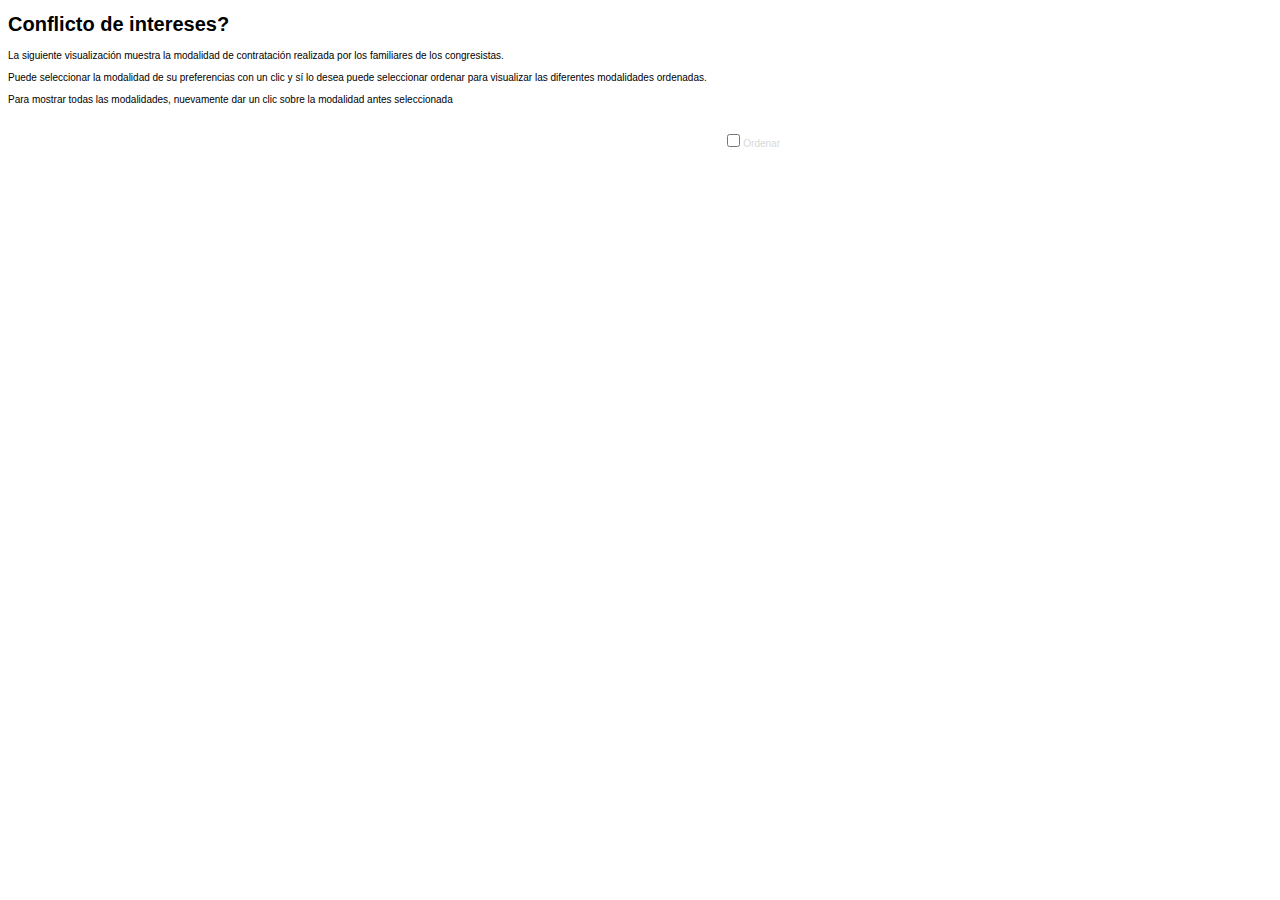
<file: index_viz2.html>
<!DOCTYPE html>
<head>
  <title>Conflicto de Intereses?</title>
  <meta charset="utf-8">
<style media="screen">
  
    body {
  font: 10px sans-serif;
}

.axis path,
.axis line {
  fill: none;
  stroke: #000;
  shape-rendering: crispEdges;
}

.bar {
  fill: steelblue;
}

.x.axis path {
  display: none;
}

.tooltip{
  text-anchor: middle;
  font-family: sans-serif;
  font-size: 10px;
  font-weight: bold;
  fill:black;
}

label {
  position: absolute;
  top 410px;
  right: 500px;
  color: #D8D8D8;
}

  </style>
<table style="width:100%" border=0>
    <tr>
    <h1>Conflicto de intereses?</h1>
    <p>


     La siguiente visualización muestra la modalidad de contratación realizada por los familiares de los congresistas. <br></br>
     Puede seleccionar la modalidad de su preferencias con un clic y sí lo desea puede seleccionar ordenar para visualizar las diferentes modalidades ordenadas. <br></br>
     Para mostrar todas las modalidades, nuevamente dar un clic sobre la modalidad antes seleccionada <br></br>


    </p>
    </tr>
    <tr>
    <td><div id="vis2"></div>
     <label><input type="checkbox">Ordenar</label>
    </td>
    </tr>
 </table>

<div id="content"></div>


<script src="https://d3js.org/d3.v5.min.js"></script>
<script src="js/sections/stackbar.js"></script>

<script>
createStackBar();

</script>
</body>
</html>
</file>
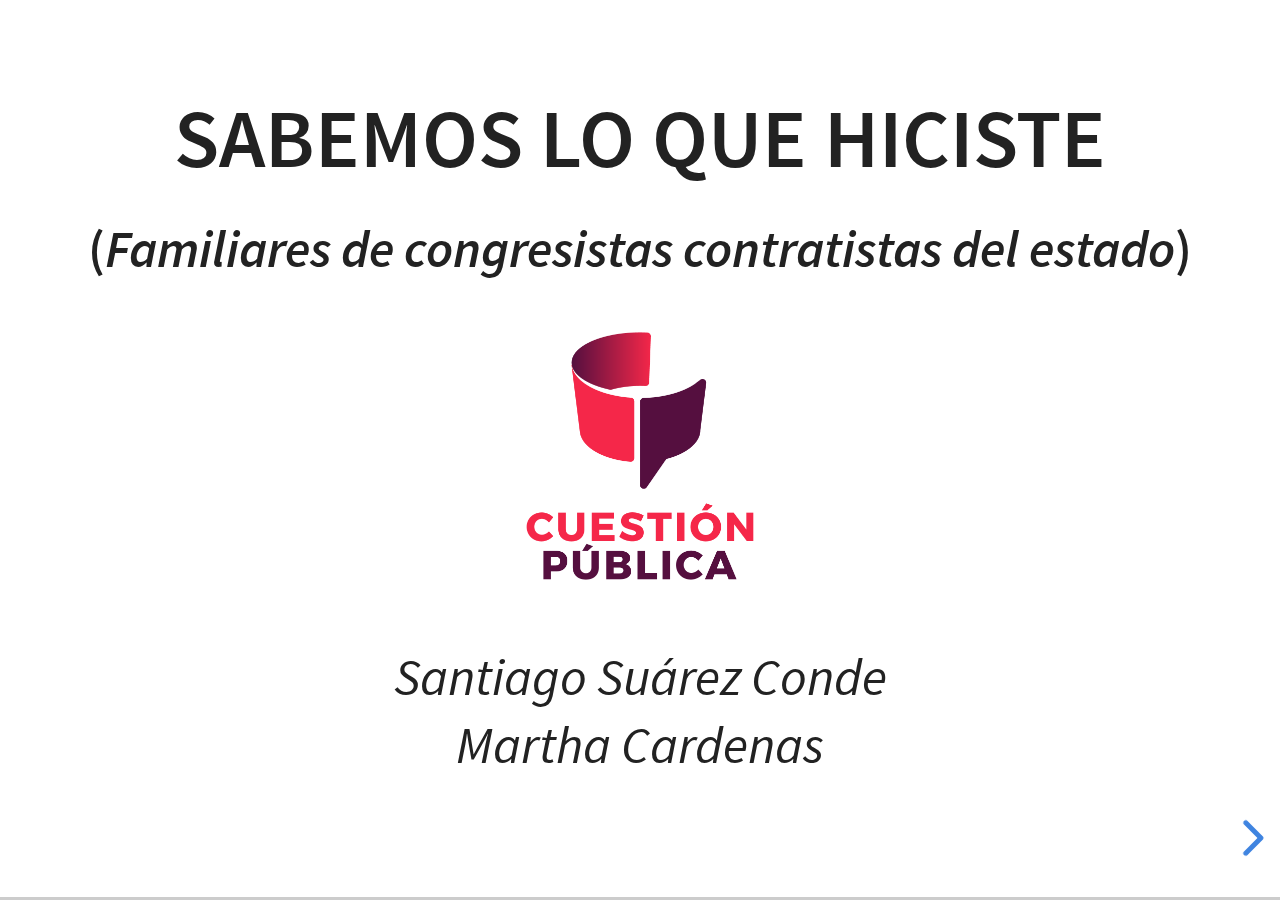
<file: presentation.html>
<!doctype html>
<html>

<head>
	<meta charset="utf-8">
	<meta name="viewport" content="width=device-width, initial-scale=1.0, maximum-scale=1.0, user-scalable=no">

	<title>Presentación</title>

	<link rel="stylesheet" href="css/reveal.css">
	<link rel="stylesheet" href="css/theme/white.css">
	<style>
		.reveal section img {
			background: none;
			border: none;
			box-shadow: none;
		}
	</style>
</head>

<body>
	<div class="reveal">
		<div class="slides">
			<section>
				<section data-markdown>
					<textarea data-template>
		## **sabemos lo que hiciste**
		 **(*Familiares de congresistas contratistas del estado*)**

		 <img src="lib/CP Libs/CP Identidad/CUESTION PUBLICA/PNG/CP_B3.png" width="20%">
		<!-- ![](lib/CP Libs/CP Identidad/CUESTION PUBLICA/PNG/CP_B5.png) -->

		  *Santiago Suárez Conde* <br>
		  *Martha Cardenas*
	</textarea>
				</section>
			</section>
			<section>

				<section data-markdown>
					<textarea data-template>

		<img src="lib/CP Libs/CP Identidad/CUESTION PUBLICA/PNG/CP_B3.png" width="30%">

- <p class="fragment"> Es un medio digital dedicado a la investigación y el periodismo de datos de interés público. </p>

	</textarea>

				</section>
				<section data-markdown>
					<textarea data-template>

 <h2> Sabemos lo que hiciste </h2>
- <p class="fragment"> Serie que investiga a congresistas colombianos, revelando su patrimonio y sus posibles conflictos de intereses.</p>
- <p class="fragment"> Actualmente, Cuestión Pública está llevando a cabo una investigación que quiere mostrar a los colombianos que 1 de cada 2 congresistas en el país tiene contratistas familiares con el estado</p>

	</textarea>

				</section>
				<section>
					<img src="img/sabemosloquehiciste.png	" width="95%">

</section>


				</section>



				<section data-markdown>
					<textarea data-template>
											<h1>Data</h1>

- <p class="fragment"> Lista 10 congresistas más votados. </p>
- <p class="fragment"> Lista de familiares, financiadores, laborales, equipo UTL, político, familiar y político, amistades, cercanías y empresas relacionadas.</p>
- <p class="fragment"> Cruce de datos en el portal de Servicio de Contratación Pública (SECOP - www.contratos.gov.co/) con un Scraping que creo <b>Datasketch</b>.</p>


										</textarea>
				</section>

			</section>


			<section data-markdown>
				<textarea data-template>
									<h1>Usuarios</h1>

- <p class="fragment"> El Usuario objetivo es cualquier ciudadano que ingresa al sitio Web de Cuestión Pública con el fin de encontrar información relacionada con política y el interés público.</p>

								</textarea>
			</section>

			<section>
				<section data-markdown>
					<textarea data-template>
										<h1>Solución</h1>
										- <p class="fragment"><b>Demo: </b> https://santiagoconde0.github.io/sabemosLoQueHiciste/</p>
									</textarea>
				</section>

				<section>
					<img src="img/ezgif.com-crop.gif">
				</section>

					<section data-markdown>

						<textarea data-template>
										<h2>Tecnologías usadas</h2>
										- HTML 5
										- CSS
										- Javascript
										- D3 v5
										- Vegalite
										- jQuery
										- Bootstrap
										- RevealJS
										- RevealVizScroll
								</textarea>

					</section>

				</section>

				<section data-markdown>

					<textarea data-template>
									<h2>Tareas</h2>
									- <p class="fragment" style="font-size: 40px"> Usuarios interactúen con la visualización y puedan hacer veeduría de algunas figuras políticas del país. </p>
									- <p class="fragment" style="font-size: 40px"> Mostrar monto de las contrataciones realizada por los familiares de los congresistas desde el año 2007 al 2018.</p>
									- <p class="fragment" style="font-size: 40px">Explorar y detallar a los congresistas que tienen familiares contratando con el estado, mostrando los montos de contratos, familiares, nombre de empresa, cantidad de contratos, tipos de contratos, etc.</p>

							</textarea>

				</section>

				<section>
				<section>
					<h2>Insights</h2>
				</section>

                    <section data-markdown >

					<textarea data-template>
									-	<p style="font-size: 30px"> El Congresista que presenta mayor monto contratado por sus familiares o empresa familiar es Arturo Char. 
Contratación por más de $150.000 millones de pesos en 416 contratos.
</p>
<img src="img/IA1.PNG"/>

							</textarea>

				</section>

				<section data-markdown>

					<textarea data-template>
					-	<p style="font-size: 30px"> El congresista que tiene mayor número de familiares contratistas del estado es David Barguil, con 5 familiares cuya contratación suma más de $43.000 millones de pesos en 32 contratos.</p>
<img src="img/IA2.PNG">
							</textarea>

				</section>

				<section data-markdown>

					<textarea data-template>
					-	<p style="font-size: 30px" > La Sociedad Futura Aeropuertos de Oriente S.A.S que tiene vínculos familiares con el Congresista Arturo Char, elegido entre 2010 y 2018, presenta el mayor monto contratado por más de $120.000 millones de pesos en tres contratos adjudicados entre los años 2010 al 2015.
					<img src="img/IA3.png"/>
				  </textarea>

				</section>
                <section data-markdown>

					<textarea data-template>
					-	<p style="font-size: 30px" > La Sociedad Futura Aeropuertos, Supertiendas y Droguerias Olimpica y Organización Radial Olimpica son las tres empresas contratistas del Estado que tienen vínculos con el congresista Arturo Char.</p>
					  <img src="img/I1C.PNG"/>
				  </textarea>

				</section>

				<section data-markdown>

					<textarea data-template>
					-	<p style="font-size: 30px" > El hermano de la congresista Angelica Lozano (periodos congreso 2014 – 2018) presenta una contratación que inicio en el año 2015 por 185 millones de pesos y asciende a 987 millones de pesos al año 2017 para un total de 1.304 millones de pesos en 13 contratos.</p>
					<img src="img/IA6.png"/>

							</textarea>

				</section>

				<section data-markdown>

					<textarea data-template>
					-	<p style="font-size: 30px" > El Congresista Arturo Char presenta la mayor concentración de entidades con las cuales la empresa familiar celebró contratos. Seguido por el Congresista Lido García y David Barguil..</p>
					<img src="img/I1.PNG" width="60%"/>

							</textarea>

				</section>

				<section data-markdown>

					<textarea data-template>
					-	<p style="font-size: 30px"> El tipo de contrato donde se concentra el mayor monto del total contratado por los familiares de los congresistas es la Licitación Pública y el Convenio.</p>
					<img src="img/I4.PNG" width="90%"/>

							</textarea>

				</section>
			</section>

				<section>
					<h1>Gracias! </h1>
				</section>
		</div>
	</div>

	<script src="lib/js/head.min.js"></script>
	<script src="js/reveal.js"></script>

	<script>
		Reveal.initialize({
			dependencies: [{
					src: 'plugin/markdown/marked.js'
				},
				{
					src: 'plugin/markdown/markdown.js'
				},
				{
					src: 'plugin/notes/notes.js',
					async: true
				},
				{
					src: 'plugin/highlight/highlight.js',
					async: true,
					callback: function() {
						hljs.initHighlightingOnLoad();
					}
				}
			]
		});
	</script>
</body>

</html>
</file>
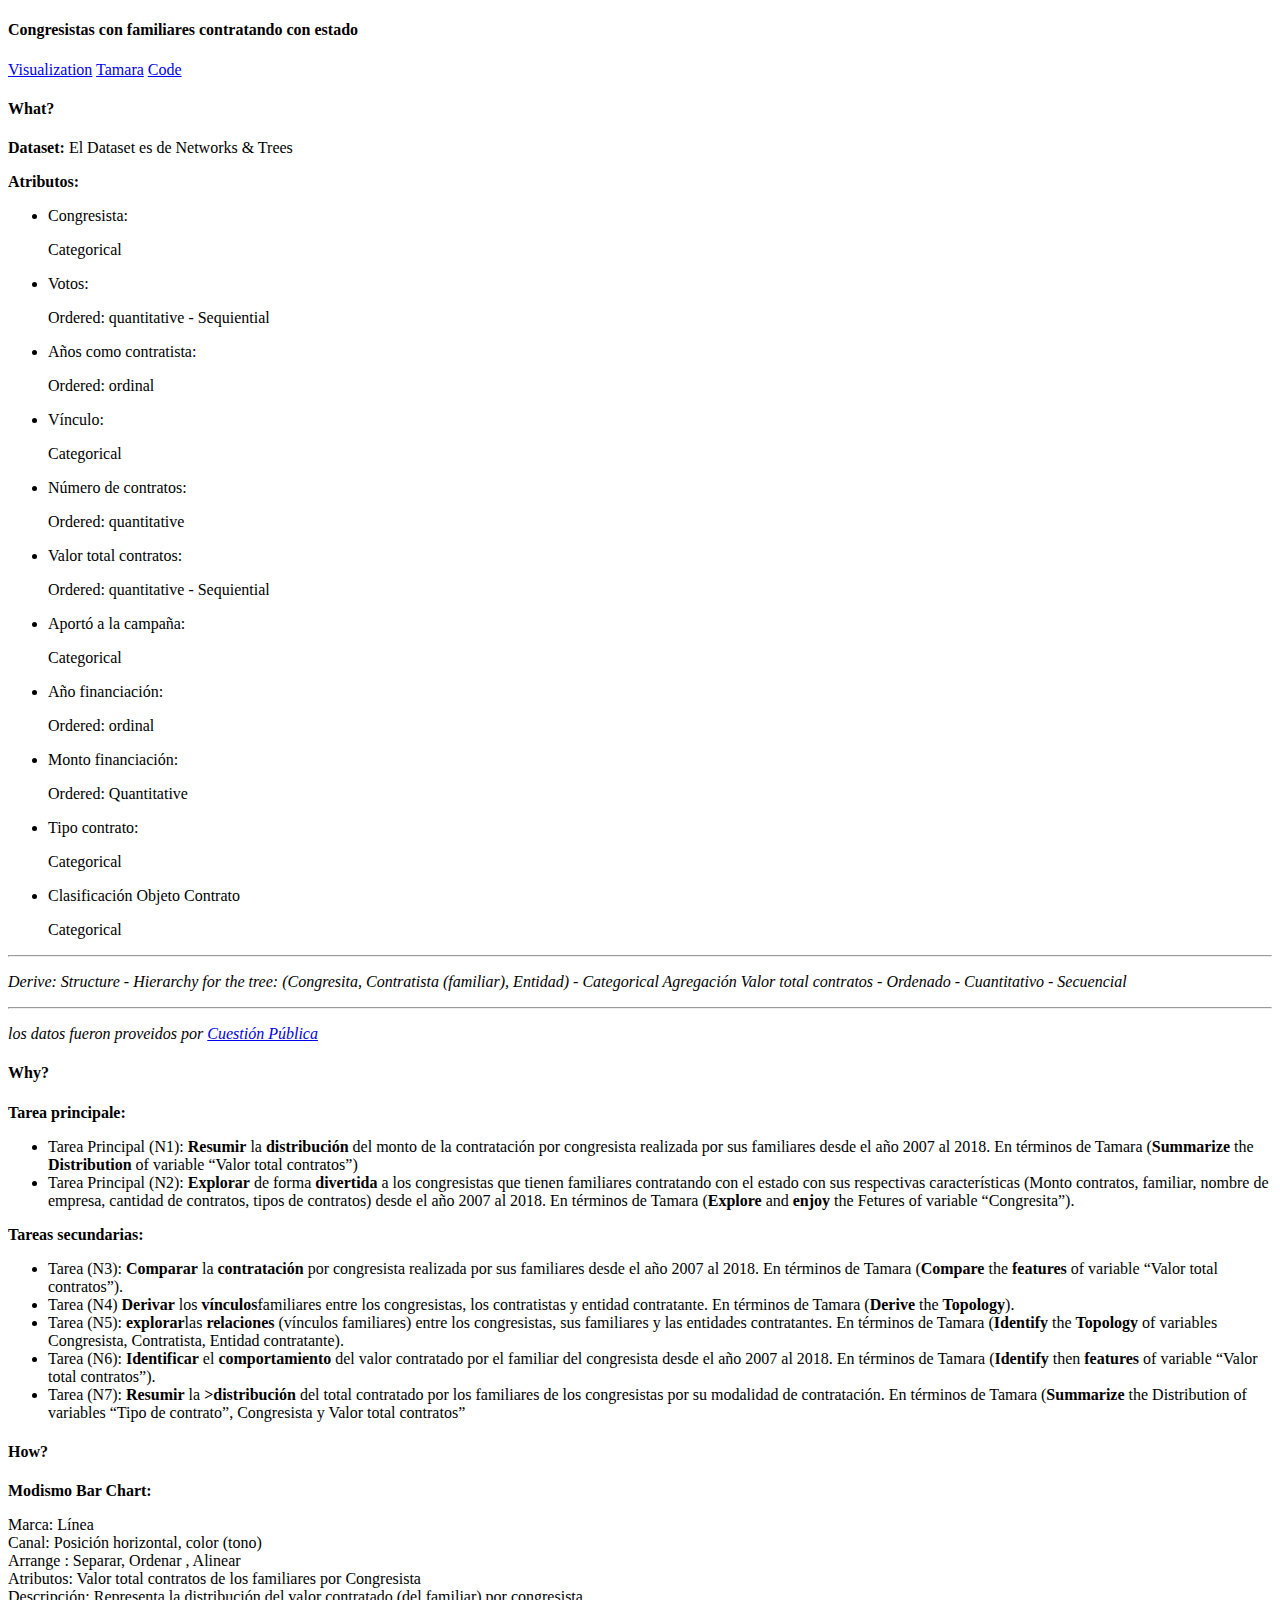
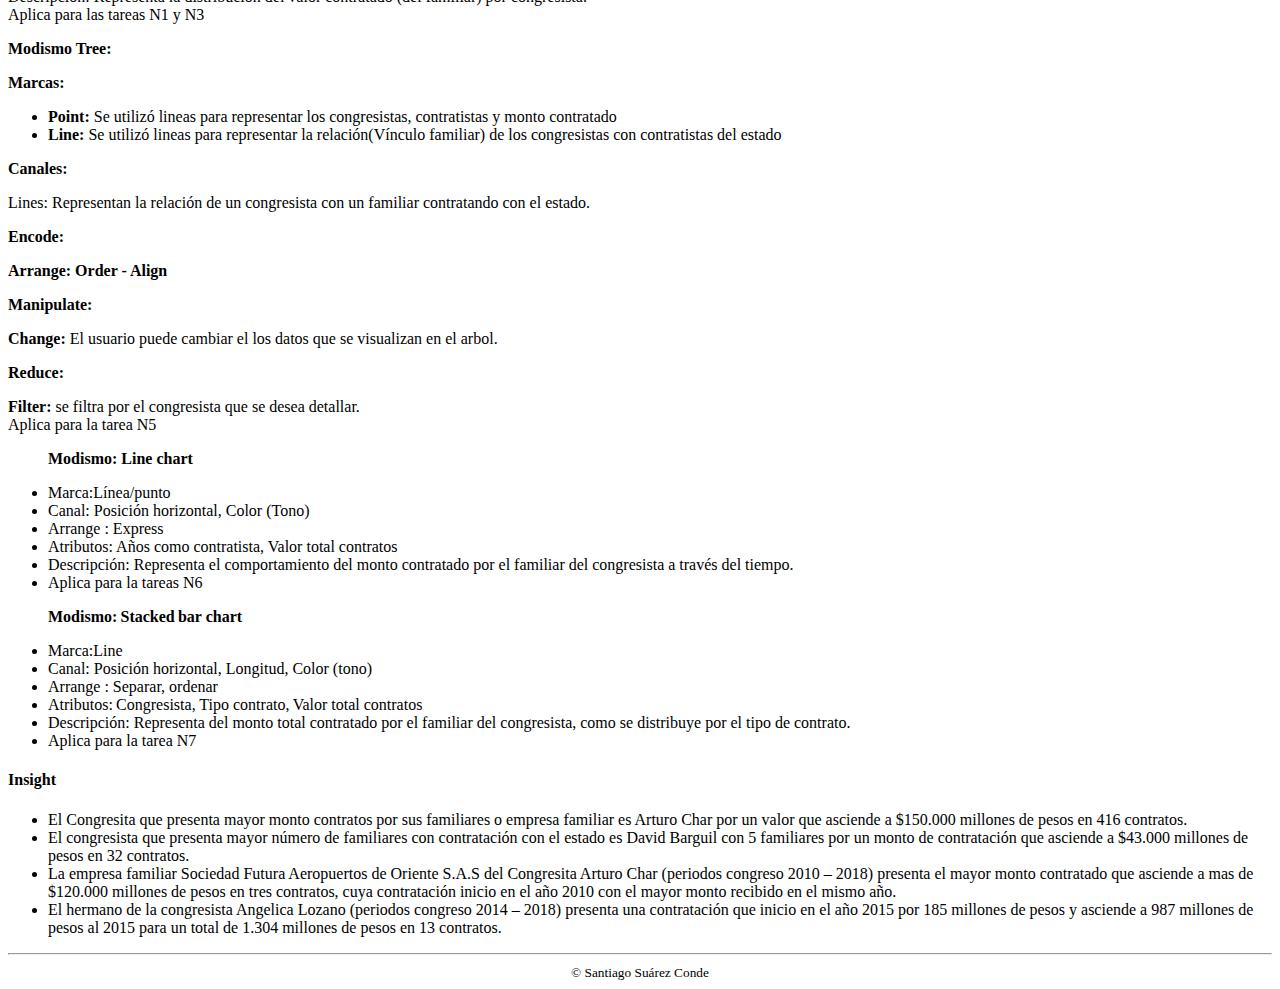
<file: tamara.html>
<!DOCTYPE html>
<html lang="en" dir="ltr">

<head>
  <meta charset="utf-8">
  <title>FW Tamara</title>
  <link rel="stylesheet" href="https://stackpath.bootstrapcdn.com/bootstrap/4.1.3/css/bootstrap.min.css" integrity="sha384-MCw98/SFnGE8fJT3GXwEOngsV7Zt27NXFoaoApmYm81iuXoPkFOJwJ8ERdknLPMO" crossorigin="anonymous">

</head>

<body>

  <div class="d-flex flex-column flex-md-row align-items-center p-3 px-md-4 mb-3 bg-white border-bottom shadow-sm">
    <h4 class="my-0 mr-md-auto font-weight-normal">Congresistas con familiares contratando con estado</h4>
    <nav class="my-2 my-md-0 mr-md-3">
      <a class="p-2 text-dark" href="https://santiagoconde0.github.io/sabemosLoQueHiciste/">Visualization</a>
      <a class="p-2 text-dark" href="https://santiagoconde0.github.io/sabemosLoQueHiciste/tamara.html">Tamara</a>
      <a class="p-2 text-dark" href="https://github.com/santiagoconde0/sabemosLoQueHiciste">Code</a>
    </nav>
  </div>

  <div class="container">
    <div class="card-deck mb-3 text-center">
      <div class="card mb-4 shadow-sm">
        <div class="card-header">
          <h4 class="my-0 font-weight-normal">What?</h4>
        </div>
        <div class="card-body">
          <p align="left"><b>Dataset: </b>
            El Dataset es de Networks & Trees</p>
          <p align="left"><b>Atributos: </b>
            <ul>
              <li align="left">Congresista: </li>
              <p align="left">Categorical</p>
              <li align="left">Votos: </li>
              <p align="left">Ordered: quantitative - Sequiential</p>
              <li align="left">Años como contratista: </li>
              <p align="left">Ordered: ordinal </p>
              <li align="left">Vínculo: </li>
              <p align="left">Categorical</p>
              <li align="left">Número de contratos: </li>
              <p align="left">Ordered: quantitative</p>
              <li align="left">Valor total contratos: </li>
              <p align="left">Ordered: quantitative - Sequiential</p>
              <li align="left">Aportó a la campaña: </li>
              <p align="left">Categorical</p>
              <li align="left">Año financiación: </li>
              <p align="left">Ordered: ordinal </p>
              <li align="left">Monto financiación: </li>
              <p align="left">Ordered: Quantitative </p>
              <li align="left">Tipo contrato: </li>
              <p align="left">Categorical</p>
              <li align="left">Clasificación Objeto Contrato</li>
              <p align="left">Categorical</p>
            </ul>

             <hr>
            <i><p>Derive: Structure - Hierarchy for the tree: (Congresita, Contratista (familiar), Entidad) - Categorical
              Agregación Valor total contratos - Ordenado - Cuantitativo - Secuencial</a></p></i>
            <hr>
            <i><p>los datos fueron proveidos por <a href="https://cuestionpublica.com/">Cuestión Pública</a></p></i>
        </div>
      </div>
      <div class="card mb-4 shadow-sm">
        <div class="card-header">
          <h4 class="my-0 font-weight-normal">Why?</h4>
        </div>
        <div class="card-body">
          <p align="left"><b>Tarea principale: </b></p>

           <ul>
            <li align="left">Tarea Principal (N1): <b>Resumir</b> la <b>distribución</b> del monto de la contratación por congresista realizada por sus familiares desde el año 2007 al 2018. En términos de Tamara (<b>Summarize</b> the <b>Distribution</b> of variable “Valor total contratos”)
            </li>
            <li align="left">
               Tarea Principal (N2): <b>Explorar</b> de forma <b>divertida</b> a los congresistas que tienen familiares contratando con el estado con sus respectivas características (Monto contratos, familiar, nombre de empresa, cantidad de contratos, tipos de contratos)  desde el año 2007 al 2018. En términos de Tamara (<b>Explore</b>  and <b>enjoy</b> the Fetures of variable “Congresita”).
            </li>

          </ul>

          <p align="left"><b>Tareas secundarias: </b></p>
          <ul>
              <li align="left">Tarea (N3): <b>Comparar</b> la <b>contratación</b> por congresista realizada por sus familiares desde el año 2007 al 2018. En términos de Tamara (<b>Compare</b> the <b>features</b> of variable “Valor total contratos”).  </li>

              <li align="left">Tarea (N4) <b>Derivar</b> los <b>vínculos</b>familiares entre los congresistas, los contratistas y entidad contratante. En términos de Tamara (<b>Derive</b> the <b>Topology</b>). </li>

            <li align="left">Tarea (N5): <b>explorar</b>las <b>relaciones</b> (vínculos familiares) entre los congresistas, sus familiares y las entidades contratantes. En términos de Tamara (<b>Identify</b>  the <b>Topology</b> of variables  Congresista, Contratista, Entidad contratante). </li>

                <li align="left">Tarea (N6): <b>Identificar</b> el <b>comportamiento</b> del valor contratado por el familiar del congresista desde el año 2007 al 2018. En términos de Tamara (<b>Identify</b> then <b>features</b> of variable “Valor total contratos”). </li>

              <li align="left">Tarea (N7): <b>Resumir</b> la <b>>distribución</b> del total contratado por los familiares de los congresistas por su modalidad de contratación. En términos de Tamara (<b>Summarize</b> the Distribution of variables “Tipo de contrato”, Congresista y Valor total contratos”</li>


          </ul>

        </div>
      </div>
      <div class="card mb-4 shadow-sm s">
        <div class="card-header">
          <h4 class="my-0 font-weight-normal">How?</h4>
        </div>
        <div class="card-body">
          <p align="left"><b>Modismo Bar Chart: </b></p>
            <li align="left">Marca: Línea </li>
            <li align="left">Canal: Posición horizontal, color (tono)</li>
            <li align="left">Arrange : Separar, Ordenar , Alinear</li>
            <li align="left">Atributos: Valor total contratos de los familiares por Congresista</li>
            <li align="left">Descripción: Representa la distribución del valor contratado (del familiar) por congresista.</li>
            <li align="left">Aplica para las tareas N1 y N3</li>

         <p align="left"><b>Modismo Tree: </b></p>
          <p align="left"><b>Marcas: </b></p>
          <ul>
            <li align="left"><b>Point: </b>Se utilizó lineas para representar los congresistas, contratistas y monto contratado </li>
            <li align="left"><b>Line: </b>Se utilizó lineas para representar la relación(Vínculo familiar) de los congresistas con contratistas del estado </li>

          </ul>
          <p align="left"><b>Canales: </b></p>
          <li align="left">Lines: Representan la relación de un congresista con un familiar contratando con el estado. </li>
          <p></p>
          <p align="left"><b>Encode: </b></p>
          <li align="left"> <b>Arrange: Order - Align </b></li>
          <p align="left"><b>Manipulate: </b></p>
          <li align="left"> <b>Change: </b>El usuario puede cambiar el los datos que se visualizan en el arbol.</li>
          <p align="left"><b>Reduce: </b></p>
          <li align="left"><b>Filter: </b> se filtra por el congresista que se desea detallar.</li>
           <li align="left">Aplica para la tarea N5</li>
          <ul>
            <p align="left"><b>Modismo: Line chart  </b></p>
            <li align="left">Marca:Línea/punto   </li>
            <li align="left">Canal: Posición horizontal, Color (Tono)</li>
            <li align="left">Arrange : Express </li>
            <li align="left">Atributos: Años como contratista, Valor total contratos</li>
            <li align="left">Descripción: Representa el comportamiento del monto contratado por el familiar del congresista a través del tiempo.</li>
            <li align="left">Aplica para la tareas N6</li>
            <p align="left"><b>Modismo: Stacked bar chart  </b></p>
            <li align="left">Marca:Line    </li>
            <li align="left">Canal: Posición horizontal, Longitud, Color (tono)</li>
            <li align="left">Arrange : Separar, ordenar  </li>
            <li align="left">Atributos: Congresista, Tipo contrato, Valor total contratos</li>
            <li align="left">Descripción: Representa del monto total contratado por el familiar del congresista, como se distribuye por el tipo de contrato.</li>
            <li align="left">Aplica para la tarea N7</li>

        </div>
      </div>
    </div>


    <div class="card mb-4 shadow-sm">
      <div class="card-header">
        <h4 class="my-0 font-weight-normal">Insight</h4>
      </div>
      <div class="card-body">
        <ul>
          <li align = "left"> El Congresita que presenta mayor monto contratos por sus familiares o empresa familiar es Arturo Char por un valor que asciende a $150.000 millones de pesos en 416 contratos.</li>
          <li align = "left">El congresista que presenta mayor número de familiares con contratación con el estado es David Barguil con 5 familiares por un monto de contratación que asciende a $43.000 millones de pesos en 32 contratos.</li>
          <li align = "left"> La empresa familiar Sociedad Futura Aeropuertos de Oriente S.A.S del Congresita Arturo Char (periodos congreso 2010 – 2018) presenta el mayor monto contratado que asciende a mas de $120.000 millones de pesos en tres contratos, cuya contratación inicio en el año 2010 con el mayor monto recibido en el  mismo año.  </li>
          <li align = "left">El hermano de la congresista Angelica Lozano (periodos congreso 2014 – 2018) presenta una contratación que inicio en el año 2015 por 185 millones de pesos y asciende a 987 millones de pesos al 2015 para un total de 1.304 millones de pesos en 13 contratos. </li>
        </ul>
      </div>
    </div>
    <hr>

    <footer>
      <div align="center">
        <small class="d-block mb-3 text-muted">&copy; Santiago Suárez Conde</small>
      </div>
    </footer>

    <script src="https://code.jquery.com/jquery-3.3.1.slim.min.js" integrity="sha384-q8i/X+965DzO0rT7abK41JStQIAqVgRVzpbzo5smXKp4YfRvH+8abtTE1Pi6jizo" crossorigin="anonymous"></script>
    <script src="https://cdnjs.cloudflare.com/ajax/libs/popper.js/1.14.3/umd/popper.min.js" integrity="sha384-ZMP7rVo3mIykV+2+9J3UJ46jBk0WLaUAdn689aCwoqbBJiSnjAK/l8WvCWPIPm49" crossorigin="anonymous"></script>
    <script src="https://stackpath.bootstrapcdn.com/bootstrap/4.1.3/js/bootstrap.min.js" integrity="sha384-ChfqqxuZUCnJSK3+MXmPNIyE6ZbWh2IMqE241rYiqJxyMiZ6OW/JmZQ5stwEULTy" crossorigin="anonymous"></script>

</body>

</html>
</file>
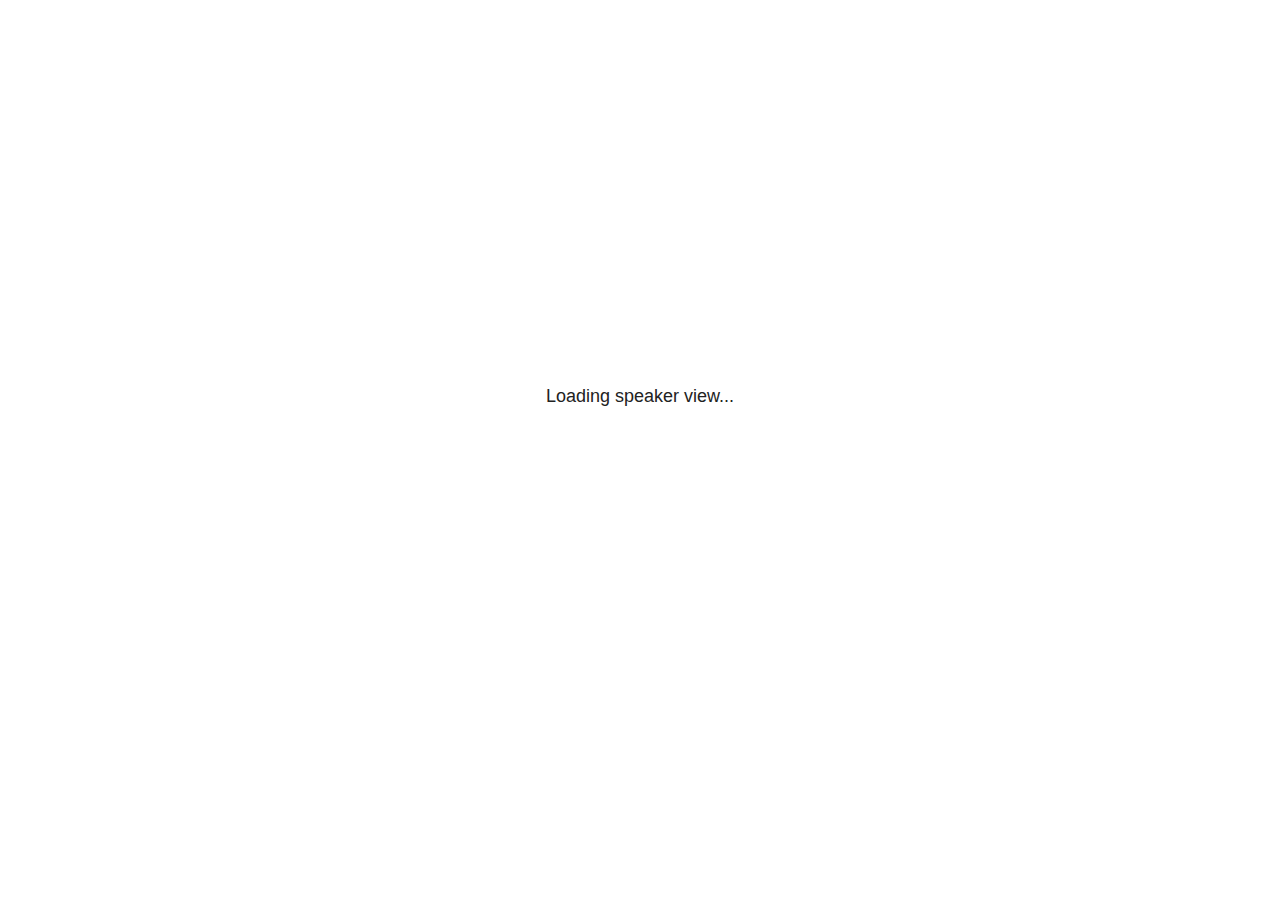
<file: plugin/notes/notes.html>
<!doctype html>
<html lang="en">
	<head>
		<meta charset="utf-8">

		<title>reveal.js - Slide Notes</title>

		<style>
			body {
				font-family: Helvetica;
				font-size: 18px;
			}

			#current-slide,
			#upcoming-slide,
			#speaker-controls {
				padding: 6px;
				box-sizing: border-box;
				-moz-box-sizing: border-box;
			}

			#current-slide iframe,
			#upcoming-slide iframe {
				width: 100%;
				height: 100%;
				border: 1px solid #ddd;
			}

			#current-slide .label,
			#upcoming-slide .label {
				position: absolute;
				top: 10px;
				left: 10px;
				z-index: 2;
			}

			#connection-status {
				position: absolute;
				top: 0;
				left: 0;
				width: 100%;
				height: 100%;
				z-index: 20;
				padding: 30% 20% 20% 20%;
				font-size: 18px;
				color: #222;
				background: #fff;
				text-align: center;
				box-sizing: border-box;
				line-height: 1.4;
			}

			.overlay-element {
				height: 34px;
				line-height: 34px;
				padding: 0 10px;
				text-shadow: none;
				background: rgba( 220, 220, 220, 0.8 );
				color: #222;
				font-size: 14px;
			}

			.overlay-element.interactive:hover {
				background: rgba( 220, 220, 220, 1 );
			}

			#current-slide {
				position: absolute;
				width: 60%;
				height: 100%;
				top: 0;
				left: 0;
				padding-right: 0;
			}

			#upcoming-slide {
				position: absolute;
				width: 40%;
				height: 40%;
				right: 0;
				top: 0;
			}

			/* Speaker controls */
			#speaker-controls {
				position: absolute;
				top: 40%;
				right: 0;
				width: 40%;
				height: 60%;
				overflow: auto;
				font-size: 18px;
			}

				.speaker-controls-time.hidden,
				.speaker-controls-notes.hidden {
					display: none;
				}

				.speaker-controls-time .label,
				.speaker-controls-pace .label,
				.speaker-controls-notes .label {
					text-transform: uppercase;
					font-weight: normal;
					font-size: 0.66em;
					color: #666;
					margin: 0;
				}

				.speaker-controls-time, .speaker-controls-pace {
					border-bottom: 1px solid rgba( 200, 200, 200, 0.5 );
					margin-bottom: 10px;
					padding: 10px 16px;
					padding-bottom: 20px;
					cursor: pointer;
				}

				.speaker-controls-time .reset-button {
					opacity: 0;
					float: right;
					color: #666;
					text-decoration: none;
				}
				.speaker-controls-time:hover .reset-button {
					opacity: 1;
				}

				.speaker-controls-time .timer,
				.speaker-controls-time .clock {
					width: 50%;
				}

				.speaker-controls-time .timer,
				.speaker-controls-time .clock,
				.speaker-controls-time .pacing .hours-value,
				.speaker-controls-time .pacing .minutes-value,
				.speaker-controls-time .pacing .seconds-value {
					font-size: 1.9em;
				}

				.speaker-controls-time .timer {
					float: left;
				}

				.speaker-controls-time .clock {
					float: right;
					text-align: right;
				}

				.speaker-controls-time span.mute {
					opacity: 0.3;
				}

				.speaker-controls-time .pacing-title {
					margin-top: 5px;
				}

				.speaker-controls-time .pacing.ahead {
					color: blue;
				}

				.speaker-controls-time .pacing.on-track {
					color: green;
				}

				.speaker-controls-time .pacing.behind {
					color: red;
				}

				.speaker-controls-notes {
					padding: 10px 16px;
				}

				.speaker-controls-notes .value {
					margin-top: 5px;
					line-height: 1.4;
					font-size: 1.2em;
				}

			/* Layout selector */
			#speaker-layout {
				position: absolute;
				top: 10px;
				right: 10px;
				color: #222;
				z-index: 10;
			}
				#speaker-layout select {
					position: absolute;
					width: 100%;
					height: 100%;
					top: 0;
					left: 0;
					border: 0;
					box-shadow: 0;
					cursor: pointer;
					opacity: 0;

					font-size: 1em;
					background-color: transparent;

					-moz-appearance: none;
					-webkit-appearance: none;
					-webkit-tap-highlight-color: rgba(0, 0, 0, 0);
				}

				#speaker-layout select:focus {
					outline: none;
					box-shadow: none;
				}

			.clear {
				clear: both;
			}

			/* Speaker layout: Wide */
			body[data-speaker-layout="wide"] #current-slide,
			body[data-speaker-layout="wide"] #upcoming-slide {
				width: 50%;
				height: 45%;
				padding: 6px;
			}

			body[data-speaker-layout="wide"] #current-slide {
				top: 0;
				left: 0;
			}

			body[data-speaker-layout="wide"] #upcoming-slide {
				top: 0;
				left: 50%;
			}

			body[data-speaker-layout="wide"] #speaker-controls {
				top: 45%;
				left: 0;
				width: 100%;
				height: 50%;
				font-size: 1.25em;
			}

			/* Speaker layout: Tall */
			body[data-speaker-layout="tall"] #current-slide,
			body[data-speaker-layout="tall"] #upcoming-slide {
				width: 45%;
				height: 50%;
				padding: 6px;
			}

			body[data-speaker-layout="tall"] #current-slide {
				top: 0;
				left: 0;
			}

			body[data-speaker-layout="tall"] #upcoming-slide {
				top: 50%;
				left: 0;
			}

			body[data-speaker-layout="tall"] #speaker-controls {
				padding-top: 40px;
				top: 0;
				left: 45%;
				width: 55%;
				height: 100%;
				font-size: 1.25em;
			}

			/* Speaker layout: Notes only */
			body[data-speaker-layout="notes-only"] #current-slide,
			body[data-speaker-layout="notes-only"] #upcoming-slide {
				display: none;
			}

			body[data-speaker-layout="notes-only"] #speaker-controls {
				padding-top: 40px;
				top: 0;
				left: 0;
				width: 100%;
				height: 100%;
				font-size: 1.25em;
			}

			@media screen and (max-width: 1080px) {
				body[data-speaker-layout="default"] #speaker-controls {
					font-size: 16px;
				}
			}

			@media screen and (max-width: 900px) {
				body[data-speaker-layout="default"] #speaker-controls {
					font-size: 14px;
				}
			}

			@media screen and (max-width: 800px) {
				body[data-speaker-layout="default"] #speaker-controls {
					font-size: 12px;
				}
			}

		</style>
	</head>

	<body>

		<div id="connection-status">Loading speaker view...</div>

		<div id="current-slide"></div>
		<div id="upcoming-slide"><span class="overlay-element label">Upcoming</span></div>
		<div id="speaker-controls">
			<div class="speaker-controls-time">
				<h4 class="label">Time <span class="reset-button">Click to Reset</span></h4>
				<div class="clock">
					<span class="clock-value">0:00 AM</span>
				</div>
				<div class="timer">
					<span class="hours-value">00</span><span class="minutes-value">:00</span><span class="seconds-value">:00</span>
				</div>
				<div class="clear"></div>

				<h4 class="label pacing-title" style="display: none">Pacing – Time to finish current slide</h4>
				<div class="pacing" style="display: none">
					<span class="hours-value">00</span><span class="minutes-value">:00</span><span class="seconds-value">:00</span>
				</div>
			</div>

			<div class="speaker-controls-notes hidden">
				<h4 class="label">Notes</h4>
				<div class="value"></div>
			</div>
		</div>
		<div id="speaker-layout" class="overlay-element interactive">
			<span class="speaker-layout-label"></span>
			<select class="speaker-layout-dropdown"></select>
		</div>

		<script src="../../plugin/markdown/marked.js"></script>
		<script>

			(function() {

				var notes,
					notesValue,
					currentState,
					currentSlide,
					upcomingSlide,
					layoutLabel,
					layoutDropdown,
					connected = false;

				var SPEAKER_LAYOUTS = {
					'default': 'Default',
					'wide': 'Wide',
					'tall': 'Tall',
					'notes-only': 'Notes only'
				};

				setupLayout();

				var connectionStatus = document.querySelector( '#connection-status' );
				var connectionTimeout = setTimeout( function() {
					connectionStatus.innerHTML = 'Error connecting to main window.<br>Please try closing and reopening the speaker view.';
				}, 5000 );

				window.addEventListener( 'message', function( event ) {

					clearTimeout( connectionTimeout );
					connectionStatus.style.display = 'none';

					var data = JSON.parse( event.data );

					// The overview mode is only useful to the reveal.js instance
					// where navigation occurs so we don't sync it
					if( data.state ) delete data.state.overview;

					// Messages sent by the notes plugin inside of the main window
					if( data && data.namespace === 'reveal-notes' ) {
						if( data.type === 'connect' ) {
							handleConnectMessage( data );
						}
						else if( data.type === 'state' ) {
							handleStateMessage( data );
						}
					}
					// Messages sent by the reveal.js inside of the current slide preview
					else if( data && data.namespace === 'reveal' ) {
						if( /ready/.test( data.eventName ) ) {
							// Send a message back to notify that the handshake is complete
							window.opener.postMessage( JSON.stringify({ namespace: 'reveal-notes', type: 'connected'} ), '*' );
						}
						else if( /slidechanged|fragmentshown|fragmenthidden|paused|resumed/.test( data.eventName ) && currentState !== JSON.stringify( data.state ) ) {

							window.opener.postMessage( JSON.stringify({ method: 'setState', args: [ data.state ]} ), '*' );

						}
					}

				} );

				/**
				 * Called when the main window is trying to establish a
				 * connection.
				 */
				function handleConnectMessage( data ) {

					if( connected === false ) {
						connected = true;

						setupIframes( data );
						setupKeyboard();
						setupNotes();
						setupTimer();
					}

				}

				/**
				 * Called when the main window sends an updated state.
				 */
				function handleStateMessage( data ) {

					// Store the most recently set state to avoid circular loops
					// applying the same state
					currentState = JSON.stringify( data.state );

					// No need for updating the notes in case of fragment changes
					if ( data.notes ) {
						notes.classList.remove( 'hidden' );
						notesValue.style.whiteSpace = data.whitespace;
						if( data.markdown ) {
							notesValue.innerHTML = marked( data.notes );
						}
						else {
							notesValue.innerHTML = data.notes;
						}
					}
					else {
						notes.classList.add( 'hidden' );
					}

					// Update the note slides
					currentSlide.contentWindow.postMessage( JSON.stringify({ method: 'setState', args: [ data.state ] }), '*' );
					upcomingSlide.contentWindow.postMessage( JSON.stringify({ method: 'setState', args: [ data.state ] }), '*' );
					upcomingSlide.contentWindow.postMessage( JSON.stringify({ method: 'next' }), '*' );

				}

				// Limit to max one state update per X ms
				handleStateMessage = debounce( handleStateMessage, 200 );

				/**
				 * Forward keyboard events to the current slide window.
				 * This enables keyboard events to work even if focus
				 * isn't set on the current slide iframe.
				 *
				 * Block F5 default handling, it reloads and disconnects
				 * the speaker notes window.
				 */
				function setupKeyboard() {

					document.addEventListener( 'keydown', function( event ) {
						if( event.keyCode === 116 || ( event.metaKey && event.keyCode === 82 ) ) {
							event.preventDefault();
							return false;
						}
						currentSlide.contentWindow.postMessage( JSON.stringify({ method: 'triggerKey', args: [ event.keyCode ] }), '*' );
					} );

				}

				/**
				 * Creates the preview iframes.
				 */
				function setupIframes( data ) {

					var params = [
						'receiver',
						'progress=false',
						'history=false',
						'transition=none',
						'autoSlide=0',
						'backgroundTransition=none'
					].join( '&' );

					var urlSeparator = /\?/.test(data.url) ? '&' : '?';
					var hash = '#/' + data.state.indexh + '/' + data.state.indexv;
					var currentURL = data.url + urlSeparator + params + '&postMessageEvents=true' + hash;
					var upcomingURL = data.url + urlSeparator + params + '&controls=false' + hash;

					currentSlide = document.createElement( 'iframe' );
					currentSlide.setAttribute( 'width', 1280 );
					currentSlide.setAttribute( 'height', 1024 );
					currentSlide.setAttribute( 'src', currentURL );
					document.querySelector( '#current-slide' ).appendChild( currentSlide );

					upcomingSlide = document.createElement( 'iframe' );
					upcomingSlide.setAttribute( 'width', 640 );
					upcomingSlide.setAttribute( 'height', 512 );
					upcomingSlide.setAttribute( 'src', upcomingURL );
					document.querySelector( '#upcoming-slide' ).appendChild( upcomingSlide );

				}

				/**
				 * Setup the notes UI.
				 */
				function setupNotes() {

					notes = document.querySelector( '.speaker-controls-notes' );
					notesValue = document.querySelector( '.speaker-controls-notes .value' );

				}

				function getTimings() {

					var slides = Reveal.getSlides();
					var defaultTiming = Reveal.getConfig().defaultTiming;
					if (defaultTiming == null) {
						return null;
					}
					var timings = [];
					for ( var i in slides ) {
						var slide = slides[i];
						var timing = defaultTiming;
						if( slide.hasAttribute( 'data-timing' )) {
							var t = slide.getAttribute( 'data-timing' );
							timing = parseInt(t);
							if( isNaN(timing) ) {
								console.warn("Could not parse timing '" + t + "' of slide " + i + "; using default of " + defaultTiming);
								timing = defaultTiming;
							}
						}
						timings.push(timing);
					}
					return timings;

				}

				/**
				 * Return the number of seconds allocated for presenting
				 * all slides up to and including this one.
				 */
				function getTimeAllocated(timings) {

					var slides = Reveal.getSlides();
					var allocated = 0;
					var currentSlide = Reveal.getSlidePastCount();
					for (var i in slides.slice(0, currentSlide + 1)) {
						allocated += timings[i];
					}
					return allocated;

				}

				/**
				 * Create the timer and clock and start updating them
				 * at an interval.
				 */
				function setupTimer() {

					var start = new Date(),
					timeEl = document.querySelector( '.speaker-controls-time' ),
					clockEl = timeEl.querySelector( '.clock-value' ),
					hoursEl = timeEl.querySelector( '.hours-value' ),
					minutesEl = timeEl.querySelector( '.minutes-value' ),
					secondsEl = timeEl.querySelector( '.seconds-value' ),
					pacingTitleEl = timeEl.querySelector( '.pacing-title' ),
					pacingEl = timeEl.querySelector( '.pacing' ),
					pacingHoursEl = pacingEl.querySelector( '.hours-value' ),
					pacingMinutesEl = pacingEl.querySelector( '.minutes-value' ),
					pacingSecondsEl = pacingEl.querySelector( '.seconds-value' );

					var timings = getTimings();
					if (timings !== null) {
						pacingTitleEl.style.removeProperty('display');
						pacingEl.style.removeProperty('display');
					}

					function _displayTime( hrEl, minEl, secEl, time) {

						var sign = Math.sign(time) == -1 ? "-" : "";
						time = Math.abs(Math.round(time / 1000));
						var seconds = time % 60;
						var minutes = Math.floor( time / 60 ) % 60 ;
						var hours = Math.floor( time / ( 60 * 60 )) ;
						hrEl.innerHTML = sign + zeroPadInteger( hours );
						if (hours == 0) {
							hrEl.classList.add( 'mute' );
						}
						else {
							hrEl.classList.remove( 'mute' );
						}
						minEl.innerHTML = ':' + zeroPadInteger( minutes );
						if (hours == 0 && minutes == 0) {
							minEl.classList.add( 'mute' );
						}
						else {
							minEl.classList.remove( 'mute' );
						}
						secEl.innerHTML = ':' + zeroPadInteger( seconds );
					}

					function _updateTimer() {

						var diff, hours, minutes, seconds,
						now = new Date();

						diff = now.getTime() - start.getTime();

						clockEl.innerHTML = now.toLocaleTimeString( 'en-US', { hour12: true, hour: '2-digit', minute:'2-digit' } );
						_displayTime( hoursEl, minutesEl, secondsEl, diff );
						if (timings !== null) {
							_updatePacing(diff);
						}

					}

					function _updatePacing(diff) {

						var slideEndTiming = getTimeAllocated(timings) * 1000;
						var currentSlide = Reveal.getSlidePastCount();
						var currentSlideTiming = timings[currentSlide] * 1000;
						var timeLeftCurrentSlide = slideEndTiming - diff;
						if (timeLeftCurrentSlide < 0) {
							pacingEl.className = 'pacing behind';
						}
						else if (timeLeftCurrentSlide < currentSlideTiming) {
							pacingEl.className = 'pacing on-track';
						}
						else {
							pacingEl.className = 'pacing ahead';
						}
						_displayTime( pacingHoursEl, pacingMinutesEl, pacingSecondsEl, timeLeftCurrentSlide );

					}

					// Update once directly
					_updateTimer();

					// Then update every second
					setInterval( _updateTimer, 1000 );

					function _resetTimer() {

						if (timings == null) {
							start = new Date();
						}
						else {
							// Reset timer to beginning of current slide
							var slideEndTiming = getTimeAllocated(timings) * 1000;
							var currentSlide = Reveal.getSlidePastCount();
							var currentSlideTiming = timings[currentSlide] * 1000;
							var previousSlidesTiming = slideEndTiming - currentSlideTiming;
							var now = new Date();
							start = new Date(now.getTime() - previousSlidesTiming);
						}
						_updateTimer();

					}

					timeEl.addEventListener( 'click', function() {
						_resetTimer();
						return false;
					} );

				}

				/**
				 * Sets up the speaker view layout and layout selector.
				 */
				function setupLayout() {

					layoutDropdown = document.querySelector( '.speaker-layout-dropdown' );
					layoutLabel = document.querySelector( '.speaker-layout-label' );

					// Render the list of available layouts
					for( var id in SPEAKER_LAYOUTS ) {
						var option = document.createElement( 'option' );
						option.setAttribute( 'value', id );
						option.textContent = SPEAKER_LAYOUTS[ id ];
						layoutDropdown.appendChild( option );
					}

					// Monitor the dropdown for changes
					layoutDropdown.addEventListener( 'change', function( event ) {

						setLayout( layoutDropdown.value );

					}, false );

					// Restore any currently persisted layout
					setLayout( getLayout() );

				}

				/**
				 * Sets a new speaker view layout. The layout is persisted
				 * in local storage.
				 */
				function setLayout( value ) {

					var title = SPEAKER_LAYOUTS[ value ];

					layoutLabel.innerHTML = 'Layout' + ( title ? ( ': ' + title ) : '' );
					layoutDropdown.value = value;

					document.body.setAttribute( 'data-speaker-layout', value );

					// Persist locally
					if( supportsLocalStorage() ) {
						window.localStorage.setItem( 'reveal-speaker-layout', value );
					}

				}

				/**
				 * Returns the ID of the most recently set speaker layout
				 * or our default layout if none has been set.
				 */
				function getLayout() {

					if( supportsLocalStorage() ) {
						var layout = window.localStorage.getItem( 'reveal-speaker-layout' );
						if( layout ) {
							return layout;
						}
					}

					// Default to the first record in the layouts hash
					for( var id in SPEAKER_LAYOUTS ) {
						return id;
					}

				}

				function supportsLocalStorage() {

					try {
						localStorage.setItem('test', 'test');
						localStorage.removeItem('test');
						return true;
					}
					catch( e ) {
						return false;
					}

				}

				function zeroPadInteger( num ) {

					var str = '00' + parseInt( num );
					return str.substring( str.length - 2 );

				}

				/**
				 * Limits the frequency at which a function can be called.
				 */
				function debounce( fn, ms ) {

					var lastTime = 0,
						timeout;

					return function() {

						var args = arguments;
						var context = this;

						clearTimeout( timeout );

						var timeSinceLastCall = Date.now() - lastTime;
						if( timeSinceLastCall > ms ) {
							fn.apply( context, args );
							lastTime = Date.now();
						}
						else {
							timeout = setTimeout( function() {
								fn.apply( context, args );
								lastTime = Date.now();
							}, ms - timeSinceLastCall );
						}

					}

				}

			})();

		</script>
	</body>
</html>
</file>
<file: css/theme/white.css>
/**
 * White theme for reveal.js. This is the opposite of the 'black' theme.
 *
 * By Hakim El Hattab, http://hakim.se
 */
@import url(../../lib/font/source-sans-pro/source-sans-pro.css);
section.has-dark-background, section.has-dark-background h1, section.has-dark-background h2, section.has-dark-background h3, section.has-dark-background h4, section.has-dark-background h5, section.has-dark-background h6 {
  color: #fff; }

/*********************************************
 * GLOBAL STYLES
 *********************************************/
body {
  background: #fff;
  background-color: #fff; }

.reveal {
  font-family: "Source Sans Pro", Helvetica, sans-serif;
  font-size: 42px;
  font-weight: normal;
  color: #222; }

::selection {
  color: #fff;
  background: #98bdef;
  text-shadow: none; }

::-moz-selection {
  color: #fff;
  background: #98bdef;
  text-shadow: none; }

.reveal .slides section,
.reveal .slides section > section {
  line-height: 1.3;
  font-weight: inherit; }

/*********************************************
 * HEADERS
 *********************************************/
.reveal h1,
.reveal h2,
.reveal h3,
.reveal h4,
.reveal h5,
.reveal h6 {
  margin: 0 0 20px 0;
  color: #222;
  font-family: "Source Sans Pro", Helvetica, sans-serif;
  font-weight: 600;
  line-height: 1.2;
  letter-spacing: normal;
  text-transform: uppercase;
  text-shadow: none;
  word-wrap: break-word; }

.reveal h1 {
  font-size: 2.5em; }

.reveal h2 {
  font-size: 1.6em; }

.reveal h3 {
  font-size: 1.3em; }

.reveal h4 {
  font-size: 1em; }

.reveal h1 {
  text-shadow: none; }

/*********************************************
 * OTHER
 *********************************************/
.reveal p {
  margin: 20px 0;
  line-height: 1.3; }

/* Ensure certain elements are never larger than the slide itself */
.reveal img,
.reveal video,
.reveal iframe {
  max-width: 95%;
  max-height: 95%; }

.reveal strong,
.reveal b {
  font-weight: bold; }

.reveal em {
  font-style: italic; }

.reveal ol,
.reveal dl,
.reveal ul {
  display: inline-block;
  text-align: left;
  margin: 0 0 0 1em; }

.reveal ol {
  list-style-type: decimal; }

.reveal ul {
  list-style-type: disc; }

.reveal ul ul {
  list-style-type: square; }

.reveal ul ul ul {
  list-style-type: circle; }

.reveal ul ul,
.reveal ul ol,
.reveal ol ol,
.reveal ol ul {
  display: block;
  margin-left: 40px; }

.reveal dt {
  font-weight: bold; }

.reveal dd {
  margin-left: 40px; }

.reveal blockquote {
  display: block;
  position: relative;
  width: 70%;
  margin: 20px auto;
  padding: 5px;
  font-style: italic;
  background: rgba(255, 255, 255, 0.05);
  box-shadow: 0px 0px 2px rgba(0, 0, 0, 0.2); }

.reveal blockquote p:first-child,
.reveal blockquote p:last-child {
  display: inline-block; }

.reveal q {
  font-style: italic; }

.reveal pre {
  display: block;
  position: relative;
  width: 90%;
  margin: 20px auto;
  text-align: left;
  font-size: 0.55em;
  font-family: monospace;
  line-height: 1.2em;
  word-wrap: break-word;
  box-shadow: 0px 0px 6px rgba(0, 0, 0, 0.3); }

.reveal code {
  font-family: monospace;
  text-transform: none; }

.reveal pre code {
  display: block;
  padding: 5px;
  overflow: auto;
  max-height: 400px;
  word-wrap: normal; }

.reveal table {
  margin: auto;
  border-collapse: collapse;
  border-spacing: 0; }

.reveal table th {
  font-weight: bold; }

.reveal table th,
.reveal table td {
  text-align: left;
  padding: 0.2em 0.5em 0.2em 0.5em;
  border-bottom: 1px solid; }

.reveal table th[align="center"],
.reveal table td[align="center"] {
  text-align: center; }

.reveal table th[align="right"],
.reveal table td[align="right"] {
  text-align: right; }

.reveal table tbody tr:last-child th,
.reveal table tbody tr:last-child td {
  border-bottom: none; }

.reveal sup {
  vertical-align: super;
  font-size: smaller; }

.reveal sub {
  vertical-align: sub;
  font-size: smaller; }

.reveal small {
  display: inline-block;
  font-size: 0.6em;
  line-height: 1.2em;
  vertical-align: top; }

.reveal small * {
  vertical-align: top; }

/*********************************************
 * LINKS
 *********************************************/
.reveal a {
  color: #2a76dd;
  text-decoration: none;
  -webkit-transition: color .15s ease;
  -moz-transition: color .15s ease;
  transition: color .15s ease; }

.reveal a:hover {
  color: #6ca0e8;
  text-shadow: none;
  border: none; }

.reveal .roll span:after {
  color: #fff;
  background: #1a53a1; }

/*********************************************
 * IMAGES
 *********************************************/
.reveal section img {
  margin: 15px 0px;
  background: rgba(255, 255, 255, 0.12);
  border: 4px solid #222;
  box-shadow: 0 0 10px rgba(0, 0, 0, 0.15); }

.reveal section img.plain {
  border: 0;
  box-shadow: none; }

.reveal a img {
  -webkit-transition: all .15s linear;
  -moz-transition: all .15s linear;
  transition: all .15s linear; }

.reveal a:hover img {
  background: rgba(255, 255, 255, 0.2);
  border-color: #2a76dd;
  box-shadow: 0 0 20px rgba(0, 0, 0, 0.55); }

/*********************************************
 * NAVIGATION CONTROLS
 *********************************************/
.reveal .controls {
  color: #2a76dd; }

/*********************************************
 * PROGRESS BAR
 *********************************************/
.reveal .progress {
  background: rgba(0, 0, 0, 0.2);
  color: #2a76dd; }

.reveal .progress span {
  -webkit-transition: width 800ms cubic-bezier(0.26, 0.86, 0.44, 0.985);
  -moz-transition: width 800ms cubic-bezier(0.26, 0.86, 0.44, 0.985);
  transition: width 800ms cubic-bezier(0.26, 0.86, 0.44, 0.985); }

/*********************************************
 * PRINT BACKGROUND
 *********************************************/
@media print {
  .backgrounds {
    background-color: #fff; } }
</file>
